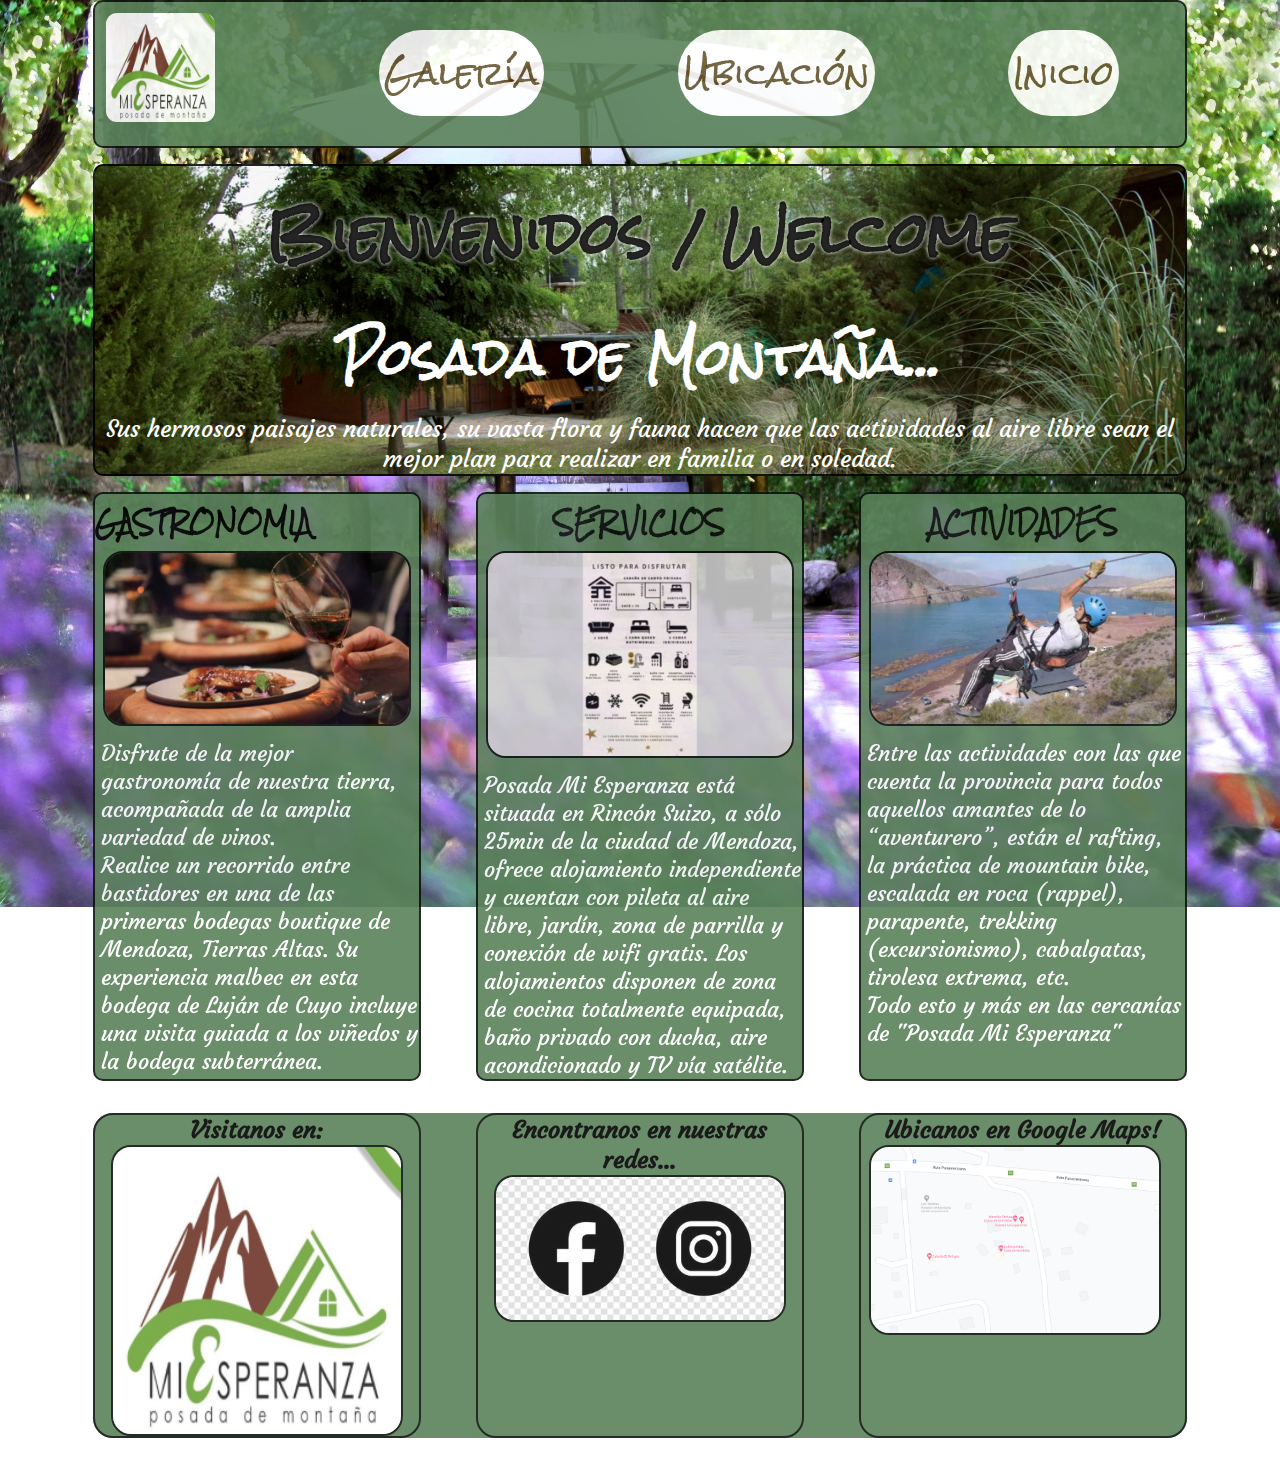
<file: index.html>
<!DOCTYPE html>
<html lang="en">
    <head>
        <meta charset="UTF-8" />
        <meta http-equiv="X-UA-Compatible" content="IE=edge" />
        <meta name="viewport" content="width=device-width, initial-scale=1.0" />
        <meta
            name="description"
            content="Cabaña para vacaciones, Cacheuta, Mendoza"
        />
        <meta name="keywords" content="CABAÑA,POSADA,VACACIONES,CACHEUTA" />
        <link rel="shortcut icon" href="./imagenes/favicon.ico" />
        <link
            href="https://fonts.googleapis.com/css2?family=Courgette&family=Rock+Salt&display=swap"
            rel="stylesheet"
        />
        <link rel="preconnect" href="https://fonts.googleapis.com" />
        <link rel="preconnect" href="https://fonts.gstatic.com" crossorigin />

        <link rel="stylesheet" href="./css/estilo.css" />
        <title>Posada de Montaña</title>
    </head>
    <body>
       

        <div class="container__principal">
            <header class="cabecera">
                <div class="cabecera__logo">
                    <img
                        class="cabecera__logo-imagen"
                        src="./imagenes/logo250.png"
                        alt="logoposada"
                    />
                </div>
                <nav class="cabecera__nav">
                    <ul class="cabecera__nav-menu">
                        <li class="menu__item">
                            <a
                                href="./pages/galeriaposada.html"
                                class="menu__item-link"
                                >Galería</a
                            >
                        </li>
                        <li class="menu__item">
                            <a
                                href="./pages/ubicacionposada.html"
                                class="menu__item-link"
                                >Ubicación</a
                            >
                        </li>
                        <li class="menu__item">
                            <a
                                href="./pages/inicioposada.html"
                                class="menu__item-link"
                                >Inicio</a
                            >
                        </li>
                    </ul>
                </nav>
            </header>
            <section class="seccion__titulo">

                <h1 class="titulo__principal">Bienvenidos / Welcome</h1>

                <h2 class="titulo__secundario">Posada de Montaña...</h2>

                <p class="titulo__comentario">
                    Sus hermosos paisajes naturales, su vasta flora y fauna
                    hacen que las actividades al aire libre sean el mejor plan
                    para realizar en familia o en soledad.
                </p>
            </section>
            <div class="contenedor__ofrecimientos">
                

                <div class="ofrecimiento__gastronomia">

                    <h2 class="gastronomia__titulo">GASTRONOMIA</h2>

                    <div class="gastronomia__caja">
                        <img
                            src="./imagenes/gastronomia!.jpg"
                            class="ofrecimientos__imagen"
                            alt="gastronomia-cena"
                        />
                </div>
                    <p class="gastronomia__texto">
                        Disfrute de la mejor gastronomía de nuestra tierra,
                        acompañada de la amplia variedad de vinos.
                        <br />
                        Realice un recorrido entre bastidores en una de las primeras
                        bodegas boutique de Mendoza, Tierras Altas. Su experiencia
                        malbec en esta bodega de Luján de Cuyo incluye una visita
                        guiada a los viñedos y la bodega subterránea.
                    </p>
                </div>
                <div class="ofrecimiento__servicios">

                     <h2 class="servicio__titulo">SERVICIOS</h2>

                     <div class="servicio__caja">
                        <img
                            src="./imagenes/panel.jpg"
                            class="ofrecimientos__imagen"
                            alt="verano"
                        />
                     </div>
                     <p class="servicio__texto">
                    Posada Mi Esperanza está situada en Rincón Suizo, a sólo
                    25min de la ciudad de Mendoza, ofrece alojamiento
                    independiente y cuentan con pileta al aire libre, jardín,
                    zona de parrilla y conexión de wifi gratis. Los alojamientos
                    disponen de zona de cocina totalmente equipada, baño privado
                    con ducha, aire acondicionado y TV vía satélite.
                     </p>
                 </div>
                 <div class="ofrecimiento__actividades">
                       <h2 class="actividades__titulo">ACTIVIDADES</h2>

                       <div class="actividades__caja">
                       <img
                         src="./imagenes/TIROLESSA.jpg"
                        class="actividades__imagen"
                        alt="termas"
                        />
                       </div>
                       <p class="actividades__texto">
                           Entre las actividades con las que cuenta la provincia para
                           todos aquellos amantes de lo “aventurero”, están el rafting,
                           la práctica de mountain bike, escalada en roca (rappel),
                           parapente, trekking (excursionismo), cabalgatas, tirolesa
                           extrema, etc.
                           <br />
                           Todo esto y más en las cercanías de "Posada Mi Esperanza"
                       </p>
                 </div>
             </div>
           <footer class="footer__principal">
                <div class="footer__caja">
                    <h2 class="footer__titulo">Visitanos en: </h2>
                    <img
                        src="./imagenes/logo250.png"
                        class="footer__logo"
                        alt="logo-posada"
                    />
                </div>

                <div class="footer__caja">
                    <h2 class="footer__titulo">
                        Encontranos en nuestras redes...
                    </h2>
                    <img
                        src="./imagenes/logos ambos.jpg"
                        class="footer__logo"
                        alt="logos-redes-sociales"
                    />
                </div>  
                

                <div class="footer__caja">

                    <h2 class="footer__titulo">Ubicanos en Google Maps!</h2>

                    <a href="https://goo.gl/maps/FuT9sHyowvSKbFMj9">
                        <img
                            src="./imagenes/captura ubicacíon.png "
                            class="footer__logo"
                            alt="ubicacion"
                        />
                    </a>
                </div>
            </footer>
        </div>
    </body>
</html>
</file>
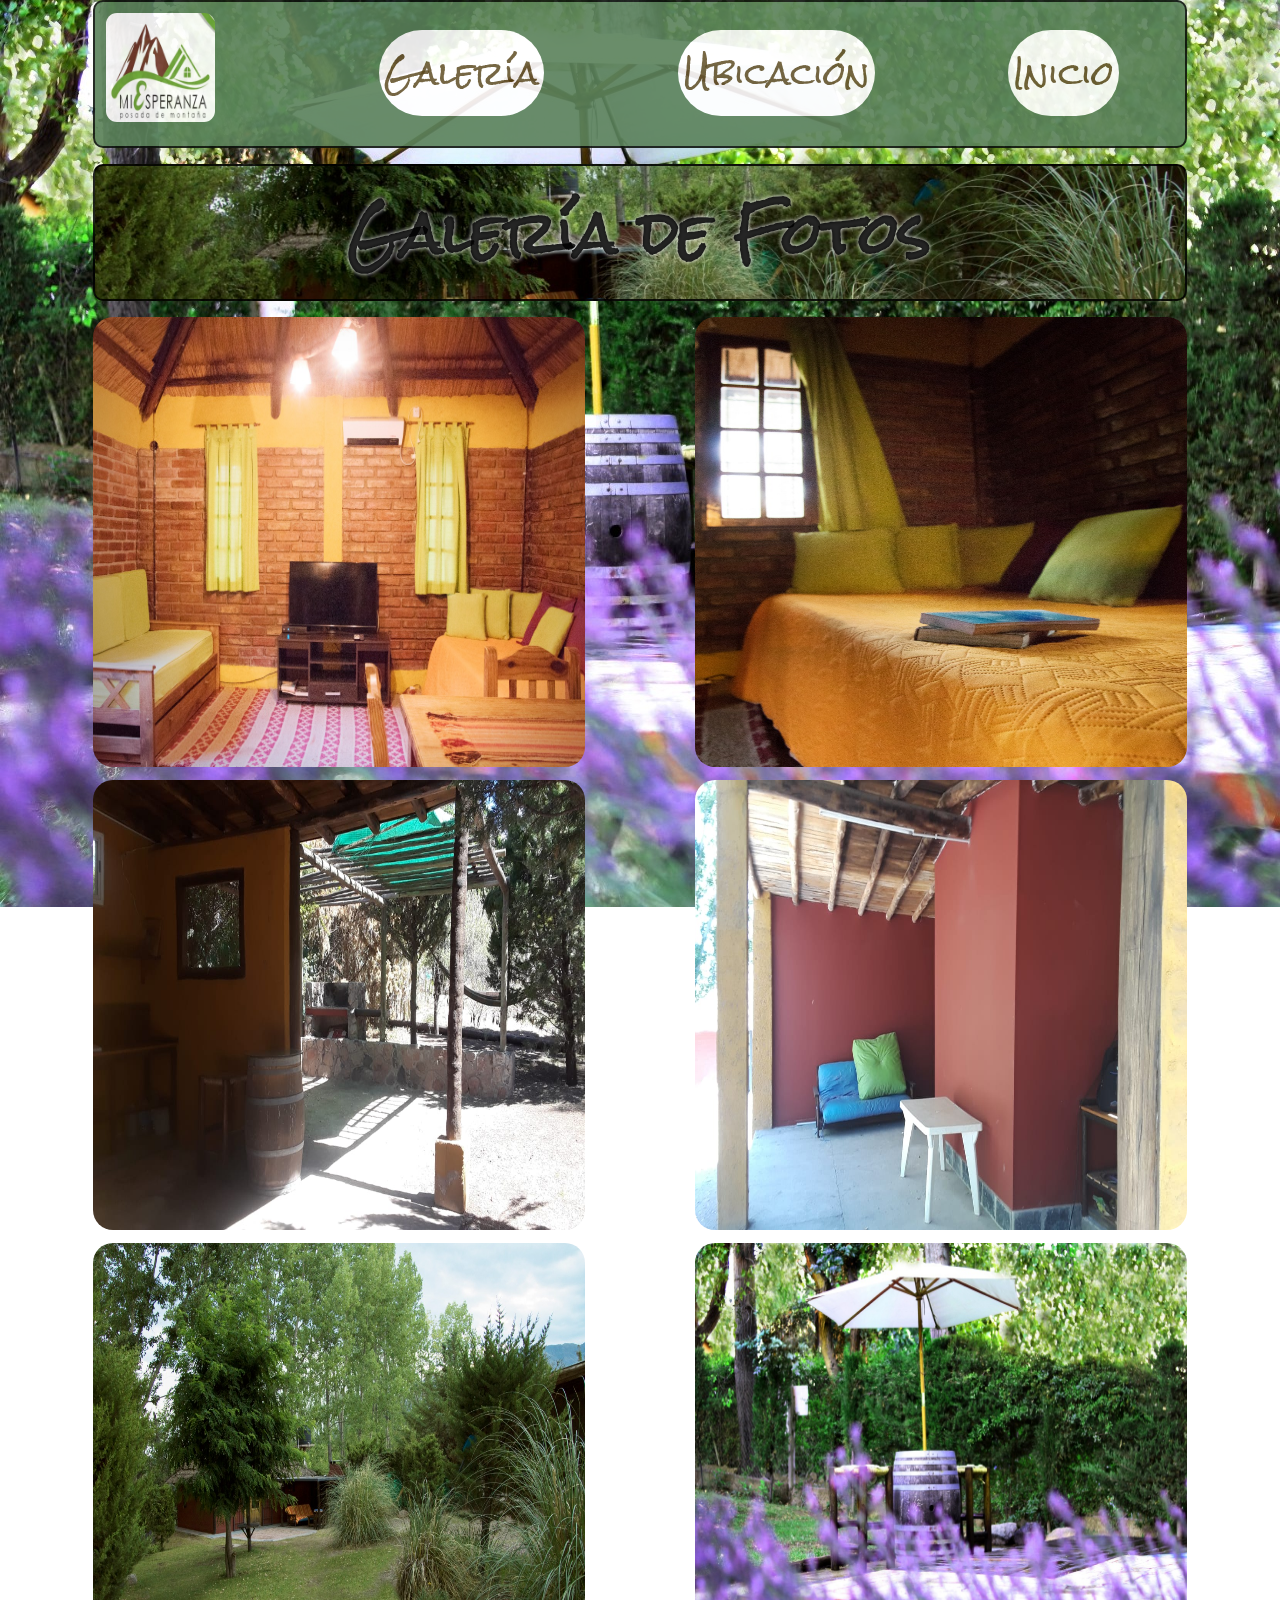
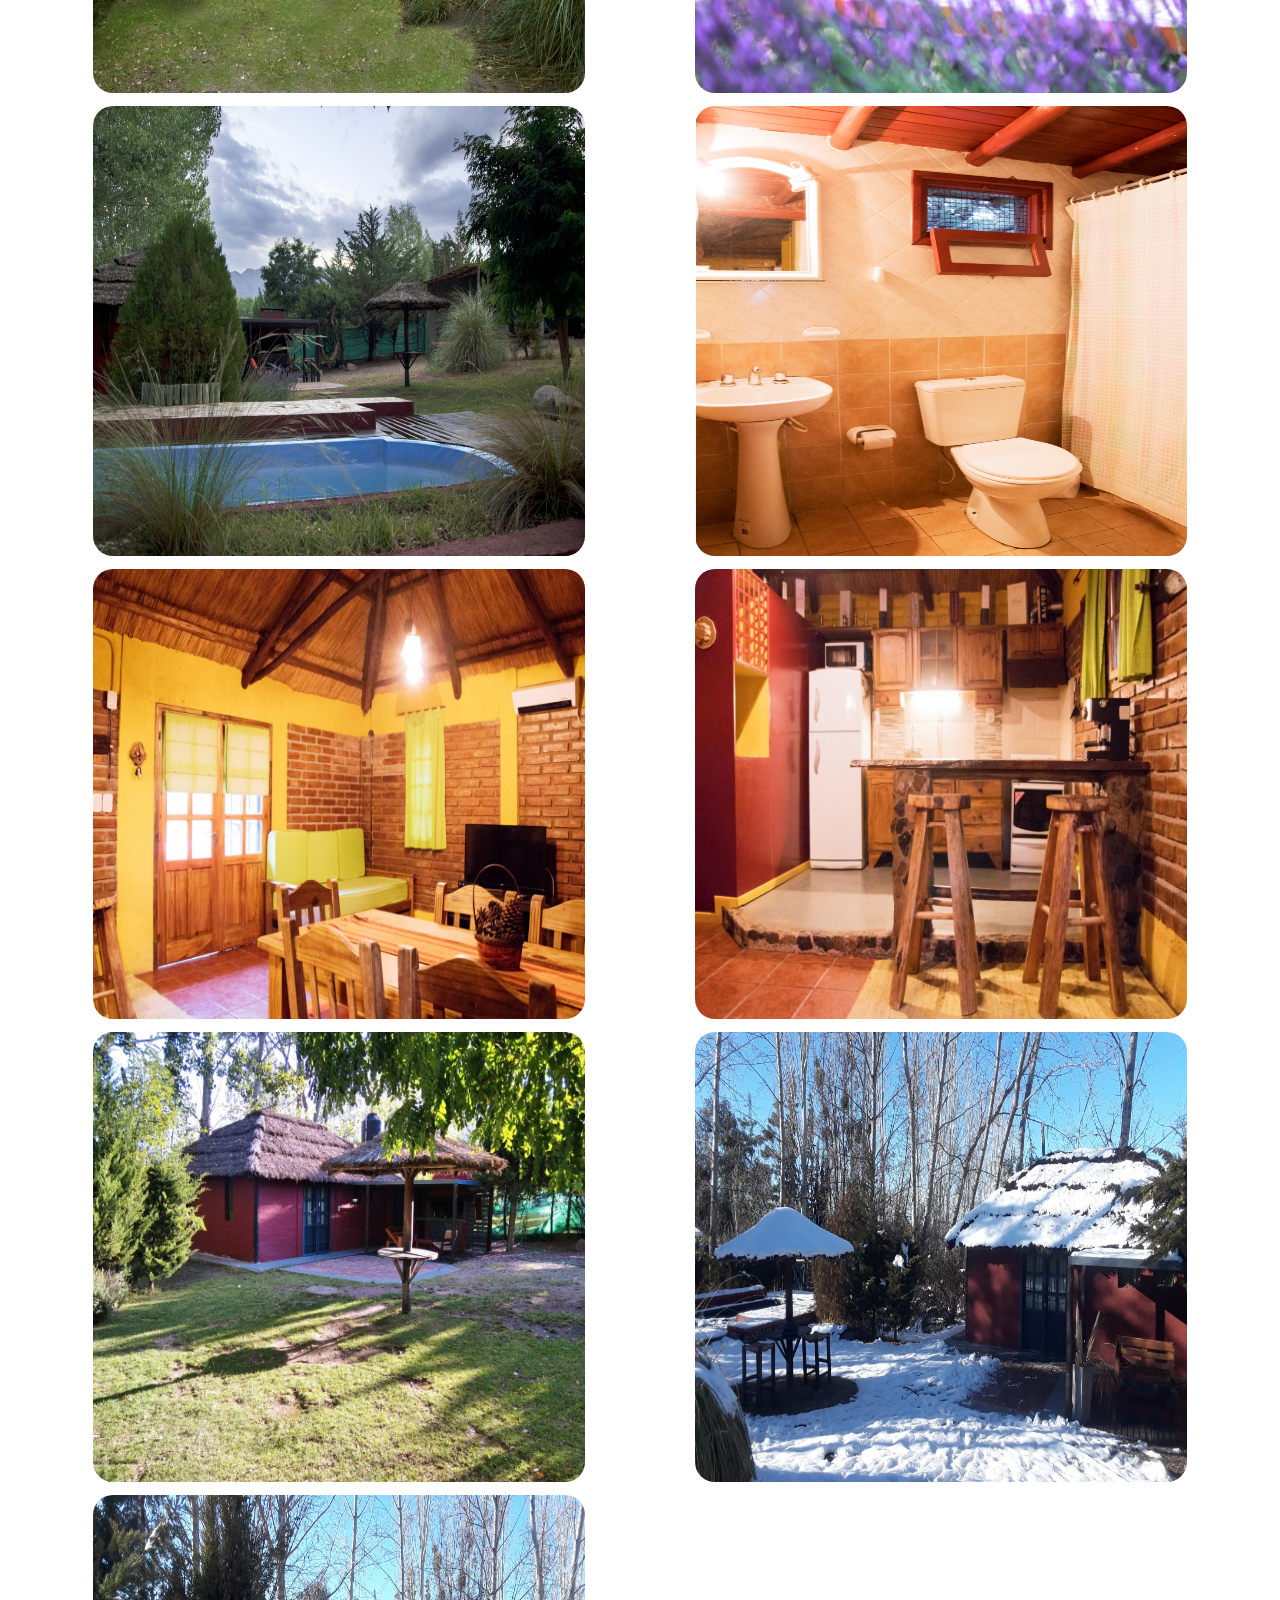
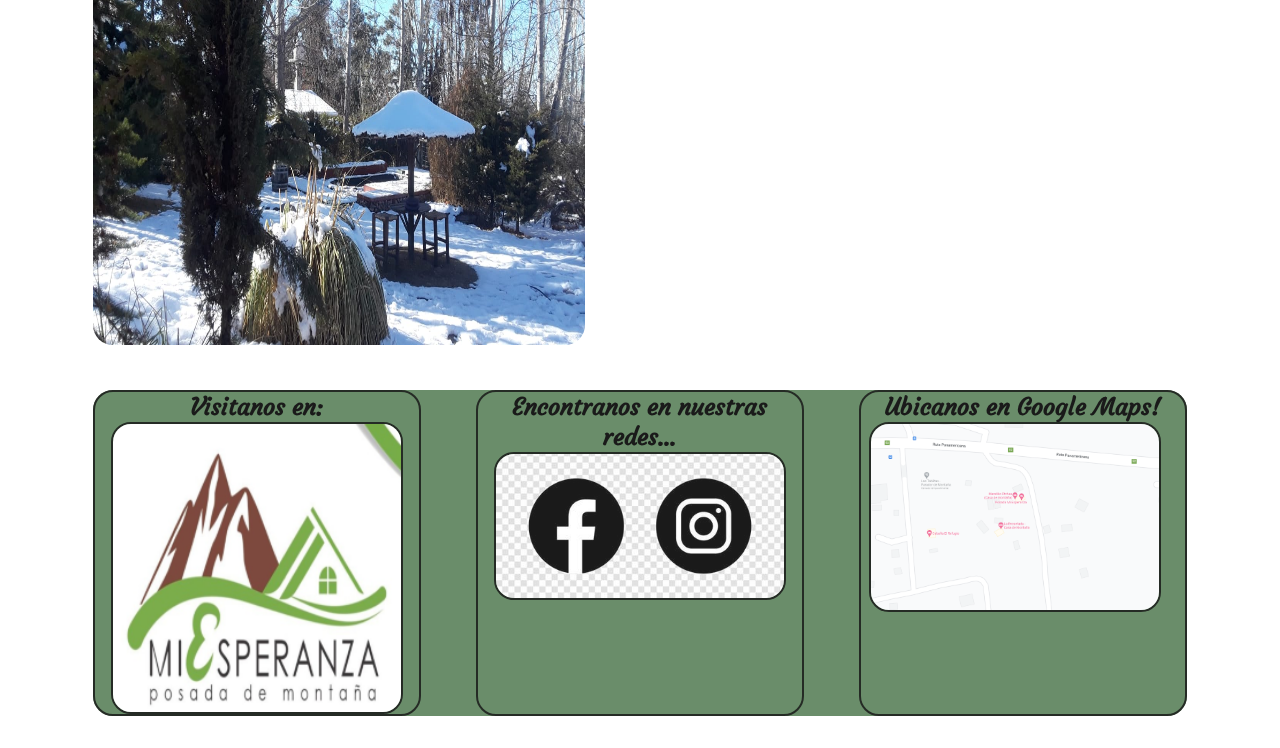
<file: pages/galeriaposada.html>
<!DOCTYPE html>
<html lang="en">
<head>
    <meta charset="UTF-8">
    <meta http-equiv="X-UA-Compatible" content="IE=edge">
    <meta name="viewport" content="width=device-width, initial-scale=1.0">
    <meta name="description" content="Cabaña para vacaciones, Cacheuta, Mendoza">
    <meta name="keywords"  content="CABAÑA,POSADA,VACACIONES,CACHEUTA">
    <link rel="shortcut icon" href="../imagenes/favicon.ico">
    <link href="https://fonts.googleapis.com/css2?family=Courgette&family=Rock+Salt&display=swap"   rel="stylesheet">
    <link rel="preconnect" href="https://fonts.googleapis.com">
    <link rel="preconnect" href="https://fonts.gstatic.com" crossorigin>
   
    <link rel="stylesheet" href="../css/estilo.css">
    <title>Posada de Montaña/Galería</title>
</head>
    
<body>
    <div class="container__principal">
        <header class="cabecera">
            <div class="cabecera__logo">
                <img
                    class="cabecera__logo-imagen"
                    src="../imagenes/logo250.png"
                    alt="logoposada"
                />
            </div>
            <nav class="cabecera__nav">
                <ul class="cabecera__nav-menu">
                    <li class="menu__item">
                        <a
                            href="../pages/galeriaposada.html"
                            class="menu__item-link"
                            >Galería</a
                        >
                    </li>
                    <li class="menu__item">
                        <a
                            href="../pages/ubicacionposada.html"
                            class="menu__item-link"
                            >Ubicación</a
                        >
                    </li>
                    <li class="menu__item">
                        <a
                            href="../pages/inicioposada.html"
                            class="menu__item-link"
                            >Inicio</a
                        >
                    </li>
                </ul>
            </nav>
        </header>
       
        <section class="seccion__titulo">

            <h1 class="titulo__principal">Galería de Fotos</h1>

        </section>
        

            <div class="galeria__fotos">
                <div class="fotos">
                    <img src="../imagenes/cabaña1.jpeg" class="fotogaleria" alt="cabaña1">
                </div>
                <div class="fotos">
                    <img src="../imagenes/cabaña2.jpeg" class="fotogaleria" alt="cabaña2">
                </div>
                <div class="fotos">
                    <img src="../imagenes/cabaña3.jpeg" class="fotogaleria" alt="cabaña3">
                </div>
                <div class="fotos">
                    <img src="../imagenes/cabaña4.jpeg"class="fotogaleria" alt="cabaña4">
                </div>
                <div class="fotos">
                    <img src="../imagenes/cabaña5.jpeg"class="fotogaleria" alt="cabaña5">
                </div>
                <div class="fotos">
                    <img src="../imagenes/cabaña6.jpeg"class="fotogaleria" alt="cabaña6">
                </div>
                <div class="fotos">
                    <img src="../imagenes/cabaña7.jpeg"class="fotogaleria" alt="cabaña7">
                </div>
                <div class="fotos">
                    <img src="../imagenes/cabaña8.jpg"class="fotogaleria" alt="cabaña">
                </div>
                <div class="fotos">
                    <img src="../imagenes/cabaña9.jpg"class="fotogaleria" alt="cabaña">
                </div>
                <div class="fotos">
                    <img src="../imagenes/cabaña10.jpg"class="fotogaleria" alt="cabaña">
                </div>
                <div class="fotos">
                    <img src="../imagenes/cabaña11.jpg"class="fotogaleria" alt="cabaña">
                 </div>
                <div class="fotos">
                    <img src="../imagenes/cabaña12.jpg"class="fotogaleria" alt="cabaña">
                 </div>
                <div class="fotos">
                    <img src="../imagenes/cabaña13.jpg"class="fotogaleria" alt="cabaña">
                </div>
            </div>
            

            <footer class="footer__principal">
                <div class="footer__caja">
                    <h2 class="footer__titulo">Visitanos en:</h2>
                    <img
                        src="../imagenes/logo250.png"
                        class="footer__logo"
                        alt="logo-posada"
                    />
                </div>

                <div class="footer__caja">
                    <h2 class="footer__titulo">
                        Encontranos en nuestras redes...
                    </h2>
                    <img
                        src="../imagenes/logos ambos.jpg"
                        class="footer__logo"
                        alt="logos-redes-sociales"
                    />
                </div>

                <div class="footer__caja">
                    <h2 class="footer__titulo">Ubicanos en Google Maps!</h2>

                    <a href="https://goo.gl/maps/FuT9sHyowvSKbFMj9">
                        <img
                            src="../imagenes/captura ubicacíon.png"
                            class="footer__logo"
                            alt="ubicacion"
                        />
                    </a>
                </div>
            </footer>
    </div>
    </body>
    </html>
</file>
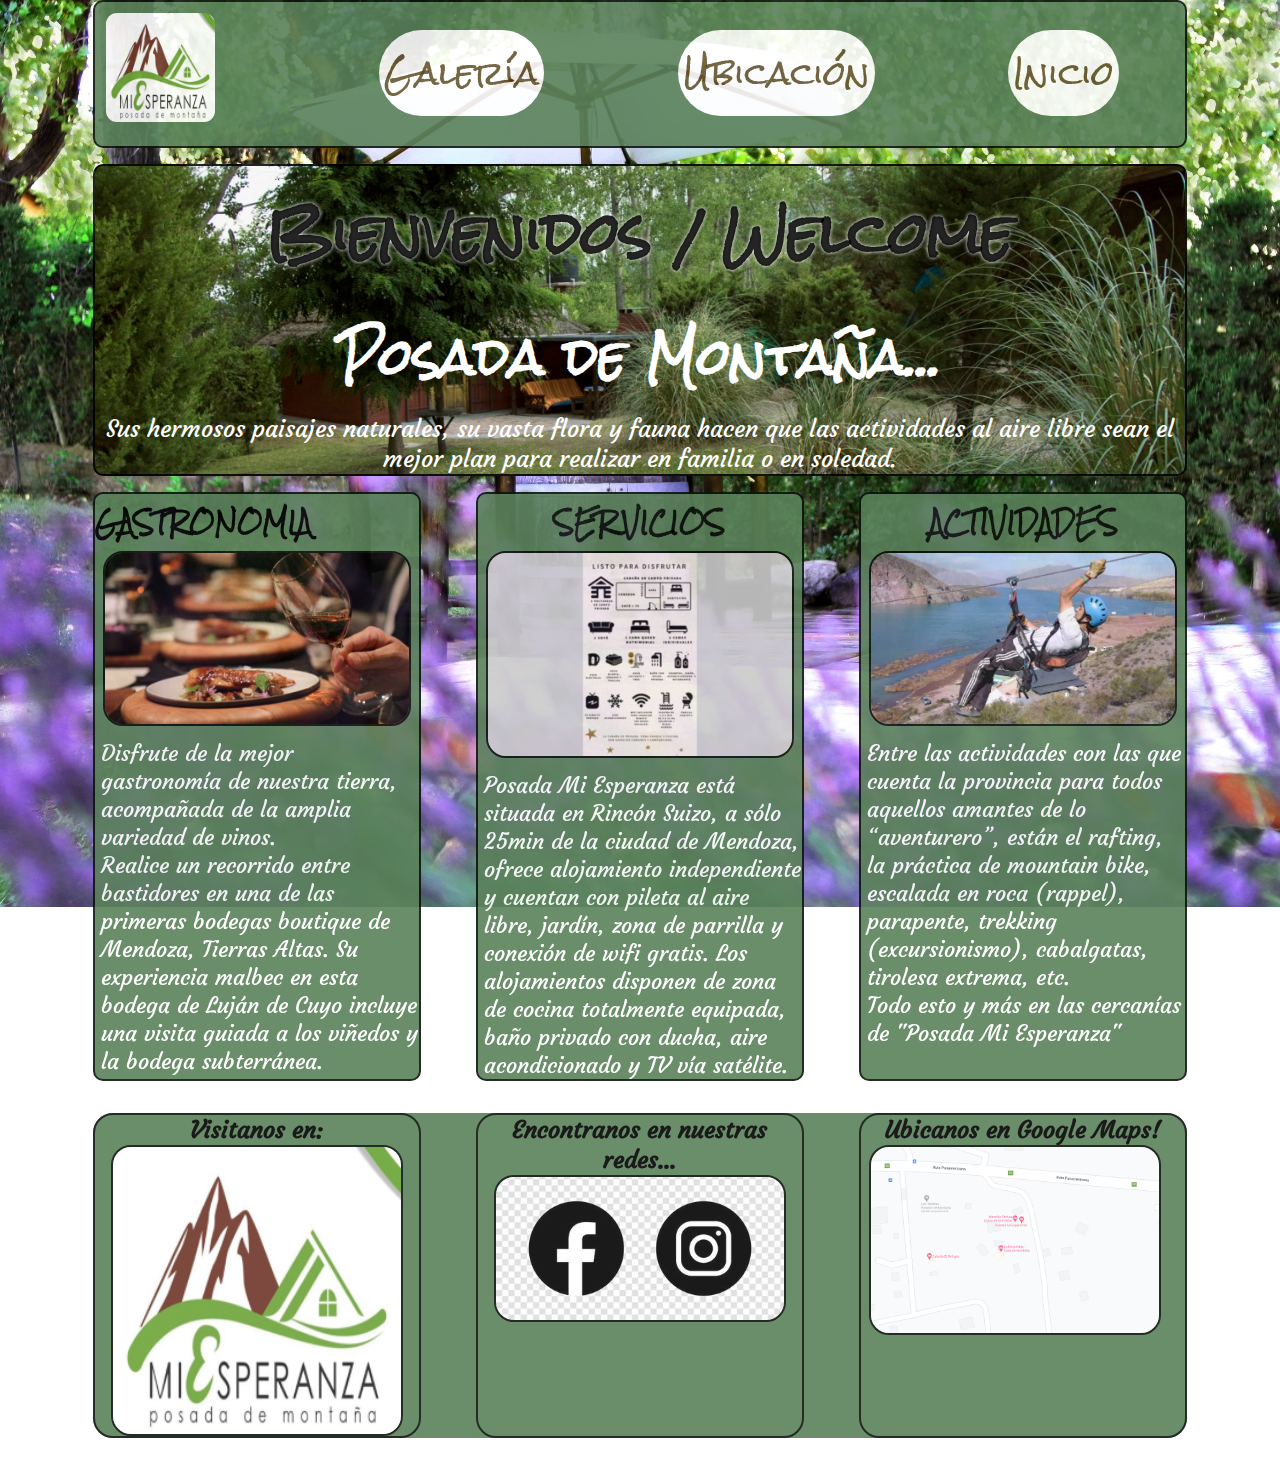
<file: pages/inicioposada.html>
<!DOCTYPE html>
<html lang="en">
    <head>
        <meta charset="UTF-8" />
        <meta http-equiv="X-UA-Compatible" content="IE=edge" />
        <meta name="viewport" content="width=device-width, initial-scale=1.0" />
        <meta
            name="description"
            content="Cabaña para vacaciones, Cacheuta, Mendoza"
        />
        <meta name="keywords" content="CABAÑA,POSADA,VACACIONES,CACHEUTA" />
        <link rel="shortcut icon" href="../imagenes/favicon.ico" />
        <link
            href="https://fonts.googleapis.com/css2?family=Courgette&family=Rock+Salt&display=swap"
            rel="stylesheet"
        />
        <link rel="preconnect" href="https://fonts.googleapis.com" />
        <link rel="preconnect" href="https://fonts.gstatic.com" crossorigin />

        <link rel="stylesheet" href="../css/estilo.css" />
        <title>Posada de Montaña</title>
    </head>
    <body>
       

        <div class="container__principal">
            <header class="cabecera">
                <div class="cabecera__logo">
                    <img
                        class="cabecera__logo-imagen"
                        src="../imagenes/logo250.png"
                        alt="logoposada"
                    />
                </div>
                <nav class="cabecera__nav">
                    <ul class="cabecera__nav-menu">
                        <li class="menu__item">
                            <a
                                href="../pages/galeriaposada.html"
                                class="menu__item-link"
                                >Galería</a
                            >
                        </li>
                        <li class="menu__item">
                            <a
                                href="../pages/ubicacionposada.html"
                                class="menu__item-link"
                                >Ubicación</a
                            >
                        </li>
                        <li class="menu__item">
                            <a
                                href="../pages/inicioposada.html"
                                class="menu__item-link"
                                >Inicio</a
                            >
                        </li>
                    </ul>
                </nav>
            </header>
            <section class="seccion__titulo">

                <h1 class="titulo__principal">Bienvenidos / Welcome</h1>

                <h2 class="titulo__secundario">Posada de Montaña...</h2>

                <p class="titulo__comentario">
                    Sus hermosos paisajes naturales, su vasta flora y fauna
                    hacen que las actividades al aire libre sean el mejor plan
                    para realizar en familia o en soledad.
                </p>
            </section>
            <div class="contenedor__ofrecimientos">
                

                <div class="ofrecimiento__gastronomia">

                    <h2 class="gastronomia__titulo">GASTRONOMIA</h2>

                    <div class="gastronomia__caja">
                        <img
                            src="../imagenes/gastronomia!.jpg"
                            class="ofrecimientos__imagen"
                            alt="gastronomia-cena"
                        />
                </div>
                    <p class="gastronomia__texto">
                        Disfrute de la mejor gastronomía de nuestra tierra,
                        acompañada de la amplia variedad de vinos.
                        <br />
                        Realice un recorrido entre bastidores en una de las primeras
                        bodegas boutique de Mendoza, Tierras Altas. Su experiencia
                        malbec en esta bodega de Luján de Cuyo incluye una visita
                        guiada a los viñedos y la bodega subterránea.
                    </p>
                </div>
                <div class="ofrecimiento__servicios">

                     <h2 class="servicio__titulo">SERVICIOS</h2>

                     <div class="servicio__caja">
                        <img
                            src="../imagenes/panel.jpg"
                            class="ofrecimientos__imagen"
                            alt="verano"
                        />
                     </div>
                     <p class="servicio__texto">
                    Posada Mi Esperanza está situada en Rincón Suizo, a sólo
                    25min de la ciudad de Mendoza, ofrece alojamiento
                    independiente y cuentan con pileta al aire libre, jardín,
                    zona de parrilla y conexión de wifi gratis. Los alojamientos
                    disponen de zona de cocina totalmente equipada, baño privado
                    con ducha, aire acondicionado y TV vía satélite.
                     </p>
                 </div>
                 <div class="ofrecimiento__actividades">
                       <h2 class="actividades__titulo">ACTIVIDADES</h2>

                       <div class="actividades__caja">
                       <img
                         src="../imagenes/TIROLESSA.jpg"
                        class="actividades__imagen"
                        alt="termas"
                        />
                       </div>
                       <p class="actividades__texto">
                           Entre las actividades con las que cuenta la provincia para
                           todos aquellos amantes de lo “aventurero”, están el rafting,
                           la práctica de mountain bike, escalada en roca (rappel),
                           parapente, trekking (excursionismo), cabalgatas, tirolesa
                           extrema, etc.
                           <br />
                           Todo esto y más en las cercanías de "Posada Mi Esperanza"
                       </p>
                 </div>
             </div>
           <footer class="footer__principal">
                <div class="footer__caja">
                    <h2 class="footer__titulo">Visitanos en: </h2>
                    <img
                        src="../imagenes/logo250.png"
                        class="footer__logo"
                        alt="logo-posada"
                    />
                </div>

                <div class="footer__caja">
                    <h2 class="footer__titulo">
                        Encontranos en nuestras redes...
                    </h2>
                    <img
                        src="../imagenes/logos ambos.jpg"
                        class="footer__logo"
                        alt="logos-redes-sociales"
                    />
                </div>  
                

                <div class="footer__caja">

                    <h2 class="footer__titulo">Ubicanos en Google Maps!</h2>

                    <a href="https://goo.gl/maps/FuT9sHyowvSKbFMj9">
                        <img
                            src="../imagenes/captura ubicacíon.png"
                            class="footer__logo"
                            alt="ubicacion"
                        />
                    </a>
                </div>
            </footer>
        </div>
    </body>
</html>
</file>
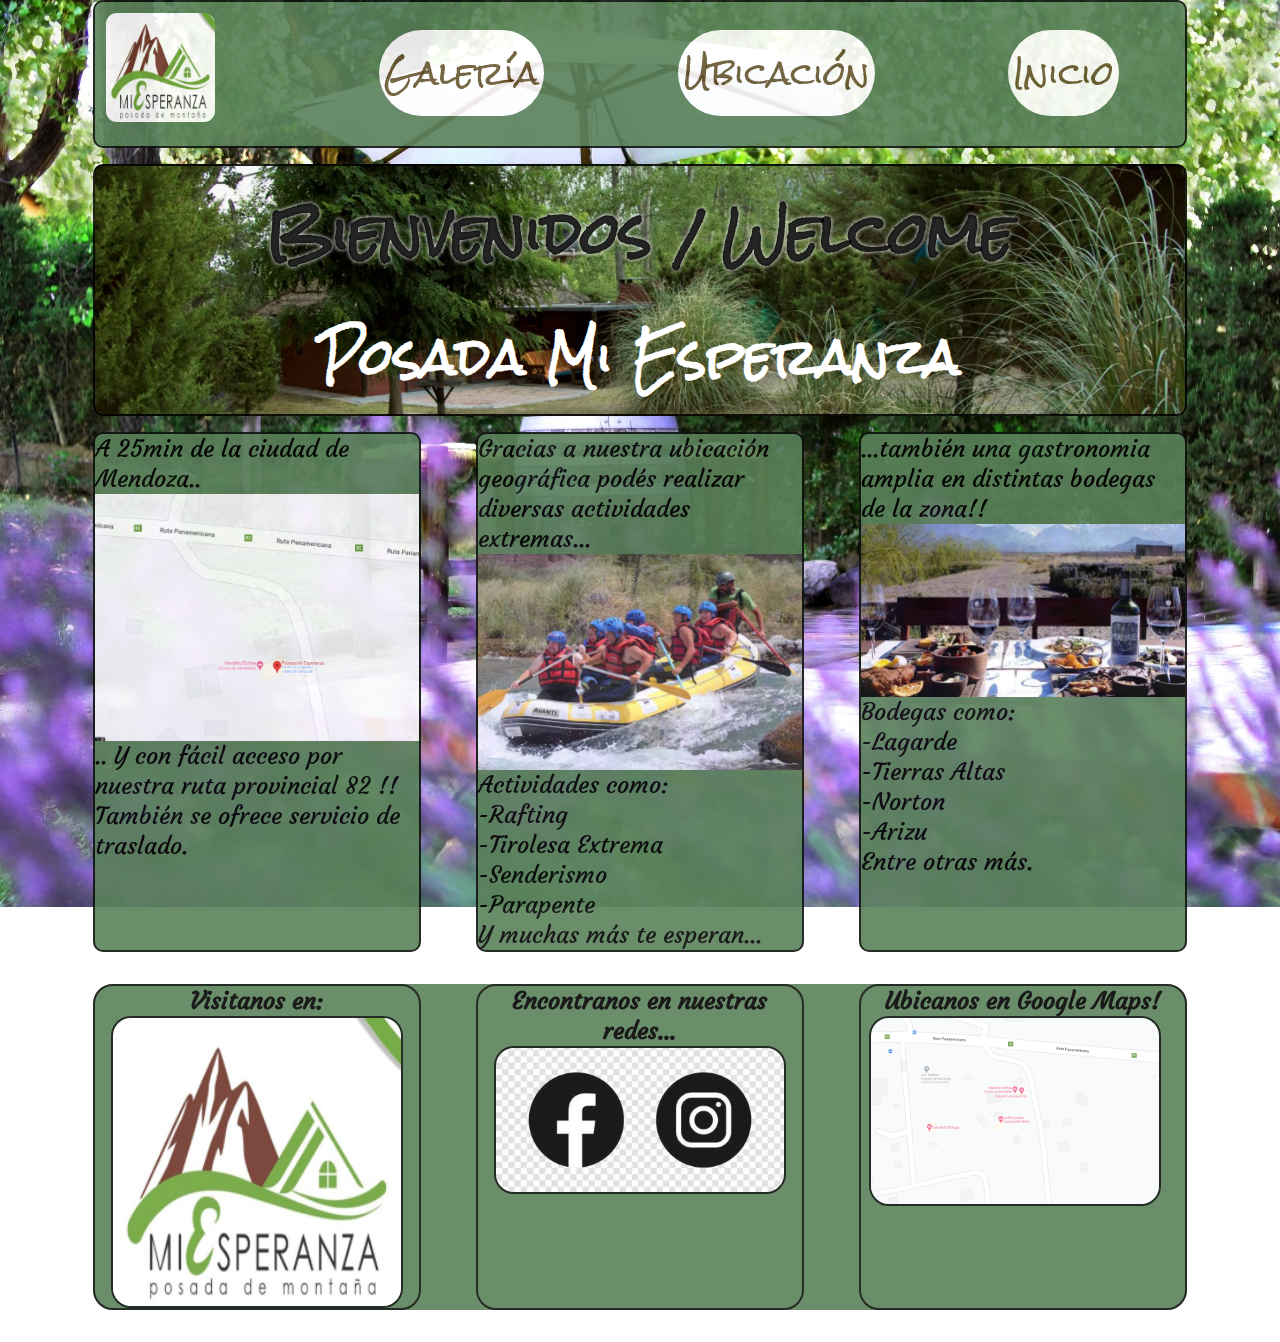
<file: pages/ubicacionposada.html>
<!DOCTYPE html>
<html lang="en">
    <head>
        <meta charset="UTF-8" />
        <meta http-equiv="X-UA-Compatible" content="IE=edge" />
        <meta name="viewport" content="width=device-width, initial-scale=1.0" />
        <meta
            name="description"
            content="Cabaña para vacaciones, Cacheuta, Mendoza"
        />
        <meta name="keywords" content="CABAÑA,POSADA,VACACIONES,CACHEUTA" />
        <link rel="shortcut icon" href="../imagenes/favicon.ico" />
        <link
            href="https://fonts.googleapis.com/css2?family=Courgette&family=Rock+Salt&display=swap"
            rel="stylesheet"
        />
        <link rel="preconnect" href="https://fonts.googleapis.com" />
        <link rel="preconnect" href="https://fonts.gstatic.com" crossorigin />

        <link rel="stylesheet" href="../css/estilo.css" />
        <title>Posada de Montaña/Ubicación</title>
    </head>
    <body>
        <div class="container__principal">

            

            <header class="cabecera">
                <div class="cabecera__logo">
                    <img
                        class="cabecera__logo-imagen"
                        src="../imagenes/logo250.png"
                        alt="logoposada"
                    />
                </div>
                <nav class="cabecera__nav">
                    <ul class="cabecera__nav-menu">
                        <li class="menu__item">
                            <a
                                href="../pages/galeriaposada.html"
                                class="menu__item-link"
                                >Galería</a
                            >
                        </li>
                        <li class="menu__item">
                            <a
                                href="../pages/ubicacionposada.html"
                                class="menu__item-link"
                                >Ubicación</a
                            >
                        </li>
                        <li class="menu__item">
                            <a
                                href="../pages/inicioposada.html"
                                class="menu__item-link"
                                >Inicio</a
                            >
                        </li>
                    </ul>
                </nav>
            </header>

            

            <section class="seccion__titulo">
                <h1 class="titulo__principal">Bienvenidos / Welcome</h1>

                <h2 class="titulo__secundario">Posada Mi Esperanza</h2>
            </section>

            

            <div class="contenedor__seccion-ubicacion">

                <section class="seccion__ubicacion-1">
                    
                        <p class="textoubi">A 25min de la ciudad de Mendoza..</p>

                        <img src= "../imagenes/ubiposada.png" class="imgubi" alt="ubicacion"/>
                        <p class="textoubi">
                            .. Y con fácil acceso por nuestra ruta provincial 82 !!
                            <br />
                            También se ofrece servicio de traslado.
                        </p>
                    
                </section>

                    


                <section class="seccion__ubicacion-1">
                    <p class="textoubi">
                        Gracias a nuestra ubicación geográfica podés realizar
                        diversas actividades extremas...
                    </p>

                    <img
                        src="../imagenes/act extrema.jpeg"
                        class="imgubi"
                        alt="rafting"
                    />

                    <p class="textoubi">
                        Actividades como:
                        <br />
                        -Rafting
                        <br />
                        -Tirolesa Extrema
                        <br />
                        -Senderismo
                        <br />
                        -Parapente
                        <br />
                        Y muchas más te esperan...
                    </p>
                </section>

                <section class="seccion__ubicacion-1">
                    <p class="textoubi">
                        ...también una gastronomia amplia en distintas bodegas
                        de la zona!!
                    </p>

                    <img
                        src="../imagenes/bodega.jpg"
                        class="imgubi"
                        alt="bodega"
                    />

                    <p class="textoubi">
                        Bodegas como:
                        <br />
                        -Lagarde
                        <br />
                        -Tierras Altas
                        <br />
                        -Norton
                        <br />
                        -Arizu
                        <br />
                        Entre otras más.
                    </p>
                </section>
            </div>

            

            <footer class="footer__principal">
                <div class="footer__caja">
                    <h2 class="footer__titulo">Visitanos en:</h2>
                    <img
                        src="../imagenes/logo250.png"
                        class="footer__logo"
                        alt="logo-posada"
                    />
                </div>

                <div class="footer__caja">
                    <h2 class="footer__titulo">
                        Encontranos en nuestras redes...
                    </h2>
                    <img
                        src="../imagenes/logos ambos.jpg"
                        class="footer__logo"
                        alt="logos-redes-sociales"
                    />
                </div>

                <div class="footer__caja">
                    <h2 class="footer__titulo">Ubicanos en Google Maps!</h2>

                    <a href="https://goo.gl/maps/FuT9sHyowvSKbFMj9">
                        <img
                            src="../imagenes/captura ubicacíon.png"
                            class="footer__logo"
                            alt="ubicacion"
                        />
                    </a>
                </div>
            </footer>
        </div>
    </body>
</html>
</file>
<file: css/estilo.css>
@charset "UTF-8";
* {
  margin: 0;
  padding: 0;
  box-sizing: border-box; }

body {
  background-image: url(../imagenes/cabaña6.jpeg);
  background-repeat: no-repeat;
  background-attachment: fixed;
  background-size: cover;
  background-position: center;
  font-family: 'Rock Salt', cursive; }

.container__principal {
  width: 90%;
  margin: 0 5% 0 5%;
  /* ---PAGINA GALERIA---*/
  /* ---PAGINA UBICACION---*/ }
  .container__principal .cabecera {
    display: flex;
    justify-content: space-around;
    align-items: center;
    border-radius: 10px;
    background-color: #598059;
    width: 95%;
    margin: 0 2.5% 0 2.5%;
    border: solid rgba(0, 0, 0, 0.856) 2px;
    filter: opacity(0.9); }
    .container__principal .cabecera .cabecera__logo {
      width: 20%; }
      .container__principal .cabecera .cabecera__logo .cabecera__logo-imagen {
        width: 50%;
        margin: 5%;
        border-radius: 10%; }
        .container__principal .cabecera .cabecera__logo .cabecera__logo-imagen:hover {
          transform: scale(1, 1.1); }
  .container__principal .cabecera__nav {
    width: 80%; }
    .container__principal .cabecera__nav .cabecera__nav-menu {
      display: flex;
      justify-content: space-around;
      list-style: none;
      font-size: 2rem; }
      .container__principal .cabecera__nav .cabecera__nav-menu .menu__item .menu__item-link {
        text-decoration: none;
        padding: 5px;
        color: rgba(71, 50, 3, 0.822);
        background-color: white;
        border-radius: 50px; }
        .container__principal .cabecera__nav .cabecera__nav-menu .menu__item .menu__item-link:hover {
          background-color: rgba(71, 50, 3, 0.822);
          color: white;
          border: solid rgba(0, 0, 0, 0.856) 2px; }
  .container__principal .seccion__titulo {
    display: flex;
    flex-direction: column;
    justify-content: space-around;
    background-image: url(../imagenes/cabaña5.jpeg);
    background-repeat: no-repeat;
    background-size: cover;
    background-position: center;
    width: 95%;
    text-align: center;
    align-items: center;
    margin: 1rem 2.5% 1rem 2.5%;
    border-radius: 10px;
    border: solid rgba(0, 0, 0, 0.856) 2px; }
    .container__principal .seccion__titulo .titulo__principal {
      font-size: 3.5rem;
      color: rgba(0, 0, 0, 0.856);
      text-shadow: 0 0 4px white; }
    .container__principal .seccion__titulo .titulo__secundario {
      font-size: 3rem;
      color: white; }
    .container__principal .seccion__titulo .titulo__comentario {
      font-family: "Courgette", cursive;
      color: white;
      font-size: 1.5rem; }
  .container__principal .contenedor__ofrecimientos {
    width: 95%;
    margin: 0 2.5% 0 2.5%;
    display: flex;
    justify-content: space-between;
    border-radius: 10px; }
    .container__principal .contenedor__ofrecimientos .ofrecimiento__gastronomia {
      background-color: #598059;
      border-radius: 10px;
      width: 30%;
      border: solid rgba(0, 0, 0, 0.856) 2px;
      filter: opacity(0.9); }
      .container__principal .contenedor__ofrecimientos .ofrecimiento__gastronomia .gastronima__titulo {
        text-align: center;
        font-size: 1.5rem;
        color: rgba(0, 0, 0, 0.856); }
      .container__principal .contenedor__ofrecimientos .ofrecimiento__gastronomia .gastronomia__caja {
        width: 95%;
        margin: 0 2.5% 0 2.5%; }
        .container__principal .contenedor__ofrecimientos .ofrecimiento__gastronomia .gastronomia__caja .ofrecimientos__imagen {
          width: 100%;
          border-radius: 20px;
          border: solid rgba(0, 0, 0, 0.856) 2px; }
      .container__principal .contenedor__ofrecimientos .ofrecimiento__gastronomia .gastronomia__texto {
        color: white;
        font-family: "Courgette", cursive;
        font-size: 1.4rem;
        margin-left: 2%; }
    .container__principal .contenedor__ofrecimientos .ofrecimiento__servicios {
      background-color: #598059;
      border-radius: 10px;
      width: 30%;
      border: solid rgba(0, 0, 0, 0.856) 2px;
      filter: opacity(0.9); }
      .container__principal .contenedor__ofrecimientos .ofrecimiento__servicios .servicio__titulo {
        text-align: center;
        font-size: 1.5rem;
        color: rgba(0, 0, 0, 0.856); }
      .container__principal .contenedor__ofrecimientos .ofrecimiento__servicios .servicio__caja {
        width: 95%;
        margin: 0 2.5% 0 2.5%; }
        .container__principal .contenedor__ofrecimientos .ofrecimiento__servicios .servicio__caja .ofrecimientos__imagen {
          width: 100%;
          border-radius: 20px;
          border: solid rgba(0, 0, 0, 0.856) 2px; }
      .container__principal .contenedor__ofrecimientos .ofrecimiento__servicios .servicio__texto {
        color: white;
        font-family: "Courgette", cursive;
        font-size: 1.4rem;
        margin-left: 2%; }
    .container__principal .contenedor__ofrecimientos .ofrecimiento__actividades {
      background-color: #598059;
      border-radius: 10px;
      width: 30%;
      border: solid rgba(0, 0, 0, 0.856) 2px;
      filter: opacity(0.9); }
      .container__principal .contenedor__ofrecimientos .ofrecimiento__actividades .actividades__titulo {
        text-align: center;
        font-size: 1.5rem;
        color: rgba(0, 0, 0, 0.856); }
      .container__principal .contenedor__ofrecimientos .ofrecimiento__actividades .actividades__caja {
        width: 95%;
        margin: 0 2.5% 0 2.5%; }
        .container__principal .contenedor__ofrecimientos .ofrecimiento__actividades .actividades__caja .actividades__imagen {
          width: 100%;
          border-radius: 20px;
          border: solid rgba(0, 0, 0, 0.856) 2px; }
      .container__principal .contenedor__ofrecimientos .ofrecimiento__actividades .actividades__texto {
        color: white;
        font-family: "Courgette", cursive;
        font-size: 1.4rem;
        margin-left: 2%; }
  .container__principal .footer__principal {
    width: 95%;
    margin: 2rem 2.5% 2rem 2.5%;
    border-radius: 20px;
    display: flex;
    justify-content: space-between;
    background-color: #598059;
    filter: opacity(0.9); }
    .container__principal .footer__principal .footer__caja {
      width: 30%;
      display: flex;
      flex-direction: column;
      align-items: center;
      border-radius: 20px;
      border: solid rgba(0, 0, 0, 0.856) 2px; }
    .container__principal .footer__principal .footer__titulo {
      font-family: "Courgette", cursive;
      text-align: center;
      font-size: 1.5rem;
      justify-content: center; }
    .container__principal .footer__principal .footer__logo {
      width: 90%;
      margin: 0 2.5%;
      border: solid rgba(0, 0, 0, 0.856) 2px;
      border-radius: 20px; }
  .container__principal .galeria__fotos {
    display: flex;
    flex-wrap: wrap;
    justify-content: space-between;
    width: 95%;
    margin: 0 2.5%; }
    .container__principal .galeria__fotos .fotos {
      width: 45%; }
    .container__principal .galeria__fotos .fotos img {
      width: 100%;
      height: 50vh;
      border-radius: 20px; }
  .container__principal .contenedor__seccion-ubicacion {
    display: flex;
    width: 95%;
    margin: 0 2.5%;
    justify-content: space-between; }
    .container__principal .contenedor__seccion-ubicacion .seccion__ubicacion-1 {
      border-radius: 10px;
      background-color: #598059;
      width: 30%;
      display: flex;
      flex-direction: column;
      border: solid rgba(0, 0, 0, 0.856) 2px;
      filter: opacity(0.9); }
      .container__principal .contenedor__seccion-ubicacion .seccion__ubicacion-1 .textoubi {
        font-size: 1.5rem;
        font-family: "Courgette", cursive; }
      .container__principal .contenedor__seccion-ubicacion .seccion__ubicacion-1 .imgubi {
        font-size: 1.5rem;
        font-family: "Courgette", cursive; }

@media screen and (min-width: 0px) and (max-width: 768px) {
  .cabecera__logo {
    width: 10%; }
  .titulo__principal {
    font-size: 0.5rem; }
  .cabecera__nav {
    width: 90%;
    flex-direction: column; }
  .cabecera__nav-menu {
    font-size: 1rem; }
  .menu__item-link {
    font-size: 1.5rem;
    padding: 2px;
    margin-left: 40px; }
  .contenedor__ofrecimientos {
    flex-wrap: wrap; }
  .ofrecimiento__gastronomia {
    width: 100%;
    margin-bottom: 5%; }
  .ofrecimiento__servicios {
    width: 100%;
    margin-bottom: 5%; }
  .ofrecimiento__actividades {
    width: 100%;
    margin-bottom: 5%; }
  .contenedor__seccion-ubicacion {
    flex-wrap: wrap; }
  .seccion__ubicacion-2 {
    width: 100%;
    margin-bottom: 5%; }
  .footer__principal {
    flex-direction: column; }
  .footer__caja {
    width: 120%;
    margin-bottom: 5%;
    margin-left: 30%; }
  .footer__titulo {
    font-size: 0.5rem; } }

@media screen and (max-width: 420px) {
  body {
    background-color: rgba(0, 0, 0, 0.856); }
  .cabecera__logo {
    width: 10%; }
  .titulo__principal {
    font-size: 0.5rem; }
  .cabecera {
    width: 100%;
    margin: auto; }
  .cabecera__nav {
    width: 90%;
    flex-direction: column; }
  .cabecera__nav-menu {
    font-size: 1rem; }
  .menu__item-link {
    font-size: 1.5rem;
    padding: 2.5px;
    margin-left: 40px; } }

@media screen and (max-width: 420px) and (min-width: 420px) and (max-width: 768px) {
  .fotos img {
    height: 30vh; }
  .menu__item-link {
    font-size: 0.5rem;
    padding: 1px; }
  .cabecera__nav-menu {
    padding: 2px; }
  .cabecera__nav {
    width: 100%; } }

@media screen and (max-width: 420px) and (max-width: 420px) {
  .fotos {
    width: 80%;
    margin: 2rem 10%; }
  .fotos img {
    height: 80%;
    width: 100%;
    margin-left: 30%; }
  .galeria__fotos {
    flex-direction: column; } }

@media screen and (max-width: 420px) and (max-width: 420px) and (max-width: 768px) {
  .contenedor__seccion-ubicacion {
    flex-direction: row;
    width: 100%; }
  .seccion__ubicacion-1 {
    width: 100%;
    margin-bottom: 2rem;
    flex-direction: row; }
  .cabecera {
    flex-direction: column; }
  .cabecera__nav-menu {
    flex-direction: column; } }
</file>
